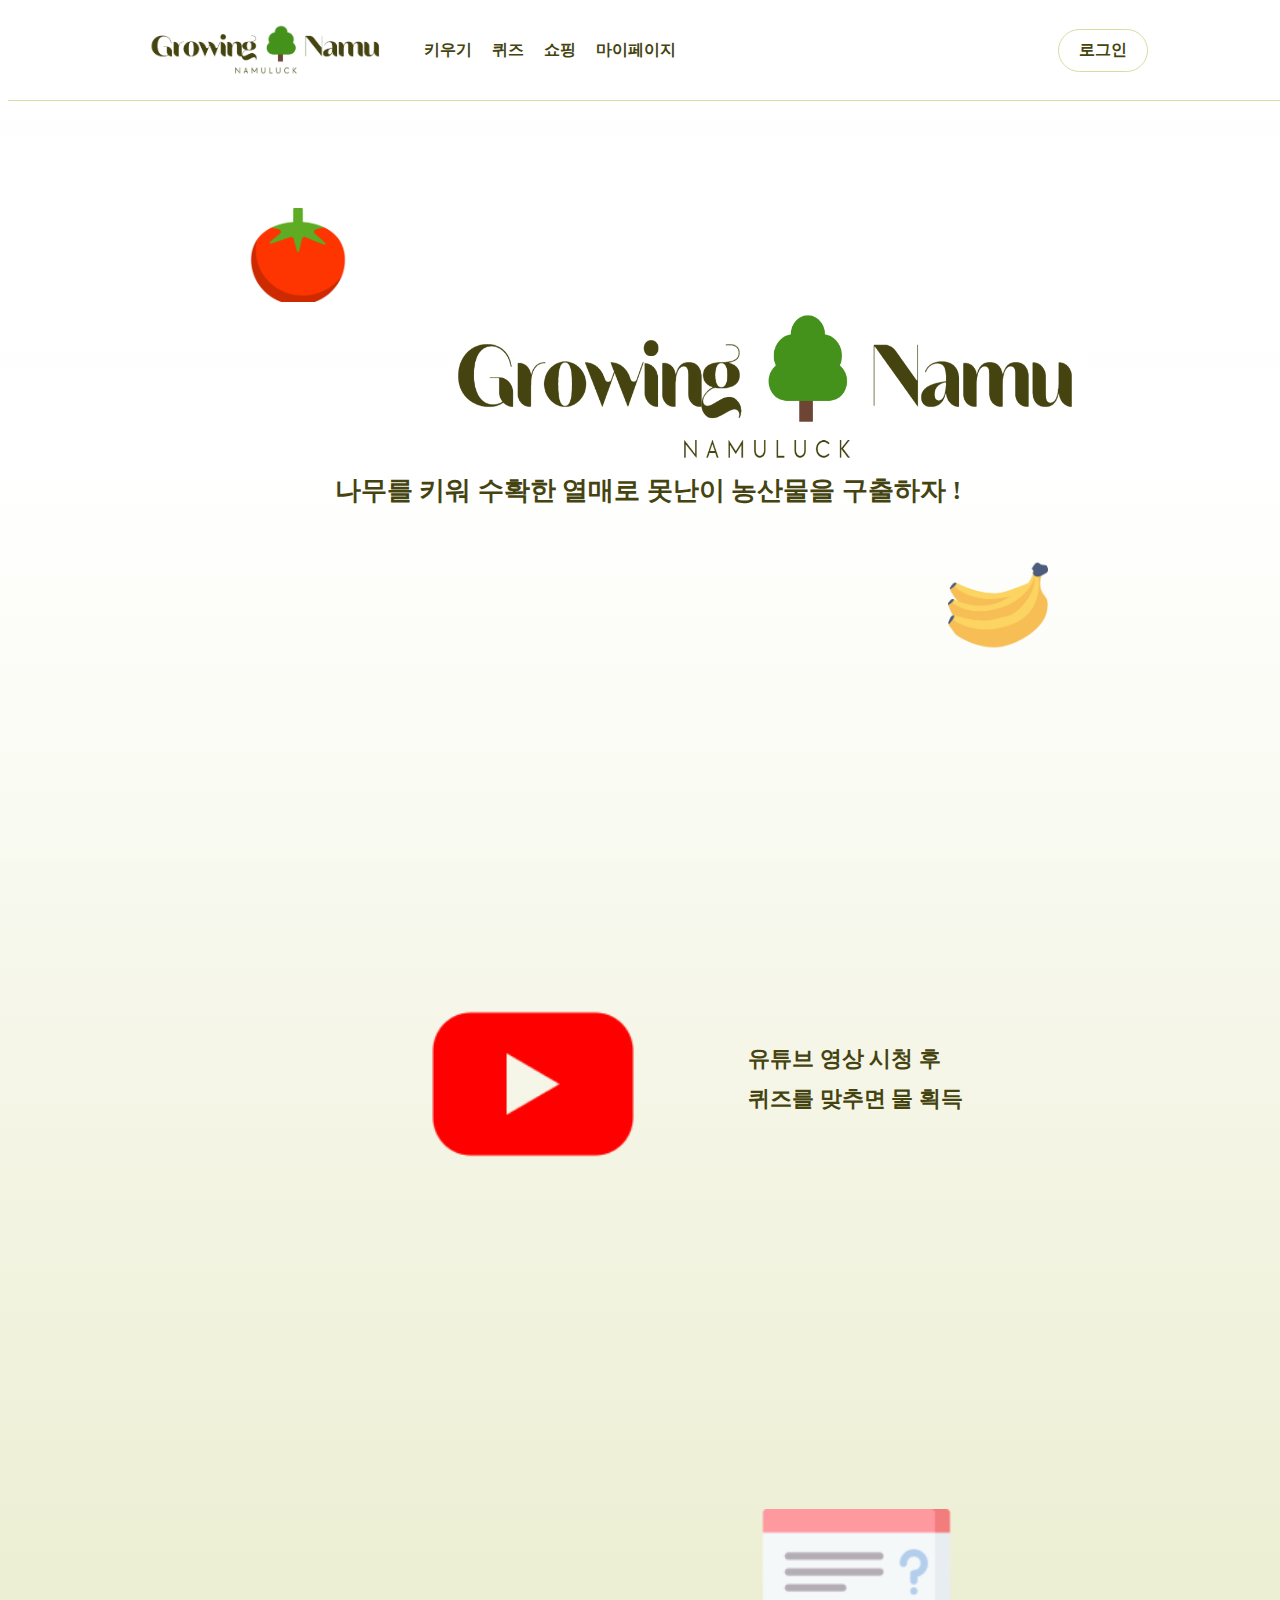
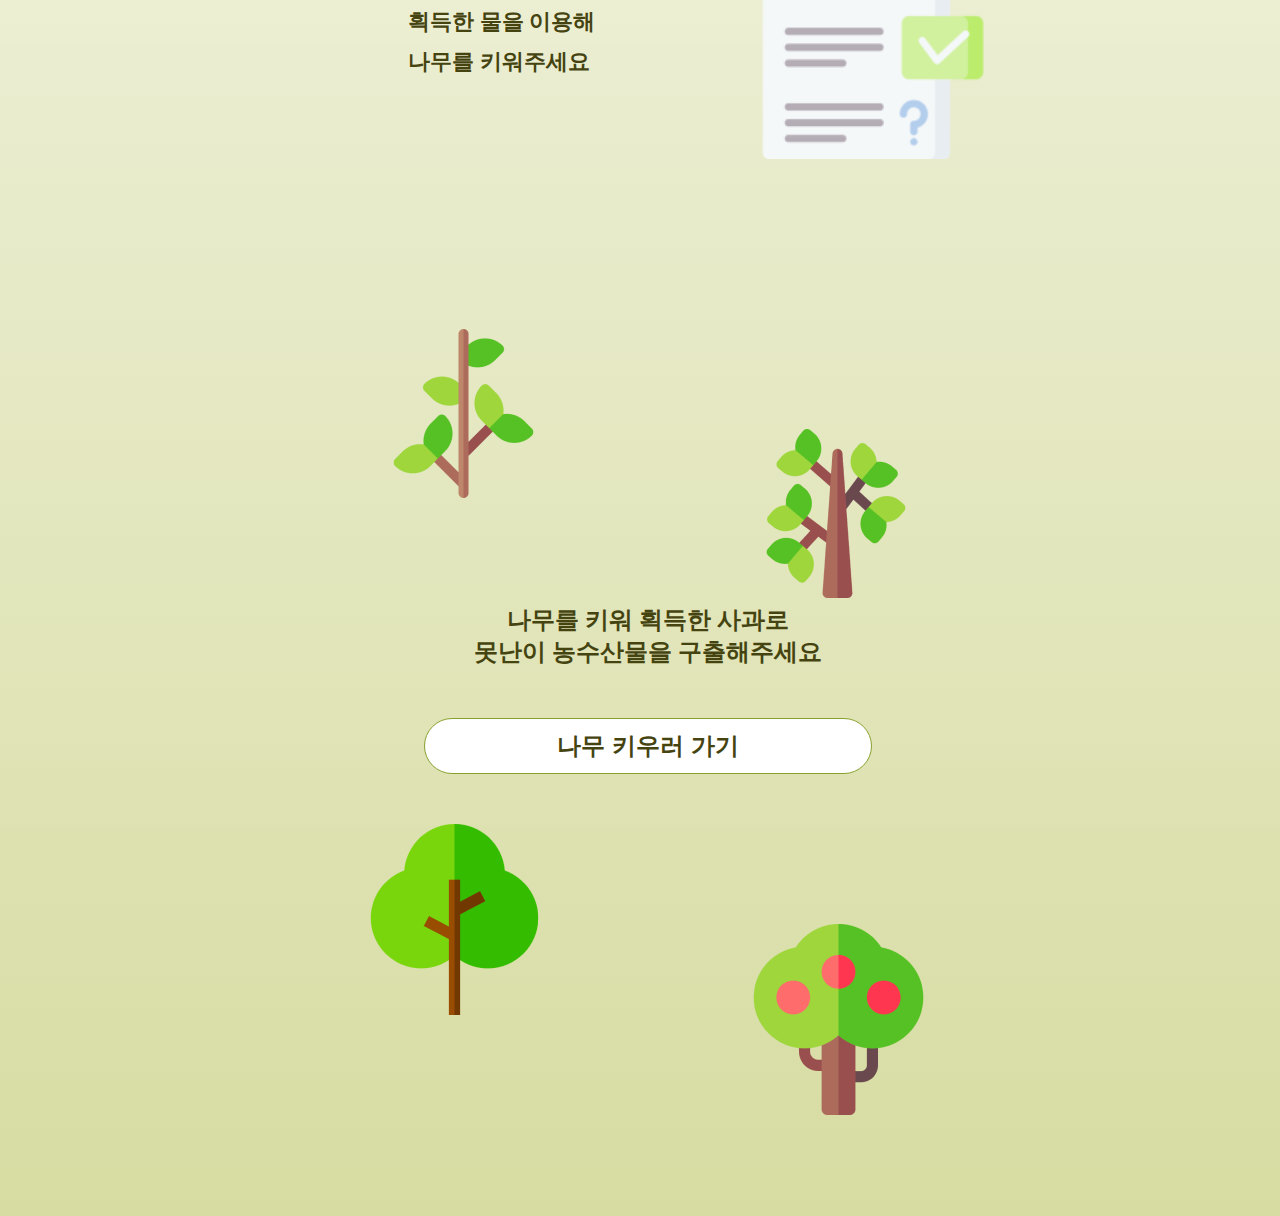
<file: pages/index.html>
<!DOCTYPE html>
<html lang="en">
    <head>
        <meta charset="UTF-8">
        <meta name="viewport" content="width=device-width, initial-scale=1">
        <meta http-equiv="X-UA-Compatible" content="IE=Edge">

        <title>NamuLuck</title>

        <link href="style.css" rel="stylesheet"></li>
    </head>
    
    <body>
    <header>
        <div id="headerArea">
        <div id="headerLeft">
        <input id="logo" type="image" src="../resources/images/logo.png" alt="NamuLuck logo" onclick="location.href='index.html'">
        <nav>
            <ul id = "nav">
              <li><a href="Grow/Grow.html">키우기</a></li>
              <li><a href="Quiz/Quiz.html">퀴즈</a></li>
              <li><a href="Shop/Shop.html">쇼핑</a></li>
              <li><a href="Mypage/Mypage.html">마이페이지</a></li>
            </ul>
          </nav>
        </div>
        <div id="headerRight">
            <button id="loginbtn"><a href="../Login/Login.html">로그인</a></button>
        </div>
        </div>
    </header>

    <div class="content">
        <div class="middle1">
            <img src="../resources/images/tomato.png" alt="tomato">  
            <img src="../resources/images/logo.png" alt="NamuLuck logo">
            <span>나무를 키워 수확한 열매로 못난이 농산물을 구출하자 ! </span>
            <br>
            <img class='banana' src="../resources/images/banana.png" alt="banana">
        </div>

        <div class="middle2">
            
            <section>
                <img class='youtube' src="../resources/images/youtube.png" alt="youtube">  
                <br> 획득한 물을 이용해 </br>
                <br> 나무를 키워주세요 </br>
            </section>

            <aside>
                <br> 유튜브 영상 시청 후 </br>
                <br> 퀴즈를 맞추면 물 획득 </br>
                <img class='quiz' src="../resources/images/quiz.png" alt="quiz">  
            </aside>

        </div>
     


     <footer>
        <img class='tree1' src="../resources/images/tree1.png" alt="tree1">
        <img class='tree2' src="../resources/images/tree2.png" alt="tree2">  
            
        <br> 나무를 키워 획득한 사과로
        <br> 못난이 농수산물을 구출해주세요

        <div 
          class="btn-container">
          <button id="growbtn" type="button"  onclick="location.href='Grow/Grow.html'">나무 키우러 가기</button>
        </div>

        
        <img class='tree3' src="../resources/images/tree3.png" alt="tree3">
        <img class='tree4' src="../resources/images/tree4.png" alt="tree4">

     </footer>

    </div>
    
    </body>
</html>
</file>
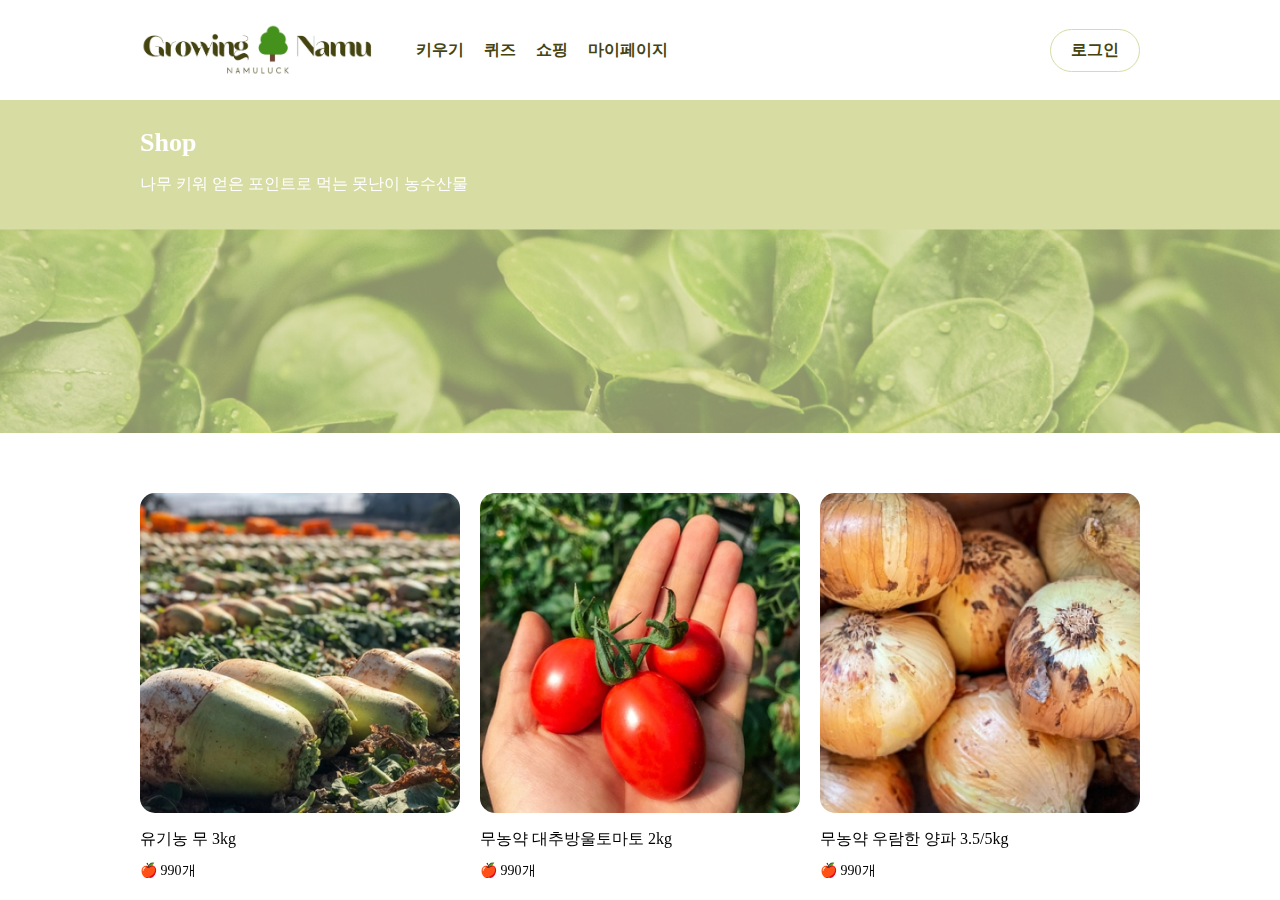
<file: pages/Shop/Shop.html>
<!DOCTYPE html>
<html lang="en">
    <head>
        <meta charset="UTF-8">
        <meta name="viewport" content="width=device-width, initial-scale=1">
        <meta http-equiv="X-UA-Compatible" content="IE=Edge">

        <title>NamuLuck</title>

        <link href="Shop.css" rel="stylesheet"></li>
    </head>
    
    <body>
    <header>
        <div id="headerArea">
        <div id="headerLeft">
        <input id="logo" type="image" src="../../resources/images/logo.png" alt="NamuLuck logo" onclick="location.href='../index.html'">
        <nav>
            <ul id = "nav">
              <li><a href="../Grow/Grow.html">키우기</a></li>
              <li><a href="../Quiz/Quiz.html">퀴즈</a></li>
              <li><a href="../Shop/Shop.html">쇼핑</a></li>
              <li><a href="../Mypage/Mypage.html">마이페이지</a></li>
            </ul>
          </nav>
        </div>
        <div id="headerRight">
            <button id="loginbtn"><a href="../Login/Login.html">로그인</a></button>
        </div>
        </div>
    </header>

    <div class="content">
        <div class="banner">
            <div class="textarea">
                <div id="shop">Shop</div>
                <div id="shop_sub">나무 키워 얻은 포인트로 먹는 못난이 농수산물</div>
            </div>
        </div>

        <div id="products">
            <div id="product">
                <div>
                    <img id="productimg" src="../../resources/images/radish.png" alt="productimg">
                </div>
                <div id="productname">
                    유기농 무 3kg
                </div>
                <div id="productprice">
                    🍎 990개
                </div>
            </div>

            <div id="product">
                <div>
                    <img id="productimg" src="../../resources/images/tomatos.png" alt="productimg">
                </div>
                <div id="productname">
                    무농약 대추방울토마토 2kg
                </div>
                <div id="productprice">
                    🍎 990개
                </div>
            </div>

            <div id="product">
                <div>
                    <img id="productimg" src="../../resources/images/onion.png" alt="productimg">
                </div>
                <div id="productname">
                    무농약 우람한 양파 3.5/5kg
                </div>
                <div id="productprice">
                    🍎 990개
                </div>
            </div>
        </div>

        

    </div>
    
    </body>
</html>
</file>
<file: pages/style.css>
body {
    width: 100%;
    height: 2800px;
    background: linear-gradient(180deg, hwb(0 100% 0%) 0%, rgba(255, 255, 255, 0.98) 0.01%, rgba(255, 255, 255, 0.99) 16.67%,
     #D7DCA2 100%);
}

header {
    position: fixed;
    top: 0;
    width: 100%;
    height: 100px;
    background-color: #fff;
    border-bottom: 1px solid #D7DCA2;
    display: flex;
    justify-content: center;
    align-items: center;
    z-index: 1000; /* 헤더를 다른 요소들 위에 두기 위한 z-index 설정 */
}

#headerArea {
    width: 1000px;
    display: flex;
    justify-content: space-between;
    align-items: center;
}

#headerLeft {
    display: flex;
    align-items: center;
    margin-right: 4px;
}

#logo {
    height: 52px;
}

nav ul {
    list-style: none;
    display: flex;
}

nav li {
    margin-right: 20px;
}

nav a {
    text-decoration: none;
    color: #454411;
    font-weight: bold;
    font-size: 16px;
    display: block;
}

nav a:hover {
    text-decoration: none;
}

#loginbtn {
    display: inline-block;
    padding: 10px 20px;
    font-size: 16px;
    font-weight: bold;
    text-align: center;
    text-decoration: none;
    cursor: pointer;
    border: 1px solid #D7DCA2;
    border-radius: 50px;
    background-color: white;
}

#loginbtn a {
    color: #454411;
    text-decoration: none;
}

body {
    width: 100%;
    height: 2800px;
    background: linear-gradient(180deg, hwb(0 100% 0%) 0%, rgba(255, 255, 255, 0.98) 0.01%, rgba(255, 255, 255, 0.99) 16.67%,
     #D7DCA2 100%);
  }

.header {
  height: 56px;
  display: flex;
  margin-top: 15px;
  font-weight: 500;
  font-size: 14px;
  border: 1px solid #000000;
}

.header img {
  width: 134px;
  height: 33px;
  margin: 12px 0 0 232px;
}


.middle1 {
  font-size: 26px;
  font-style: normal;
  font-weight: 700;
  text-align: center;
  color: #454411;
}

.middle1 img:nth-child(1) {
  width: 100px;
  height: 94px;
  margin : 200px 700px 0 0 ;
}

.middle1 img:nth-child(2) {
  width: 638px;
  height: 157px;
  margin: 0 440px;
}
.middle1 img.banana {
  width: 100px;
  height: 94px;
  margin: 50px 0 0 700px;
}

.middle2 {
  display: flex;
  justify-content: center;
}

section {
  /* width: 700px; */
  height: 900px;
  margin-top: 300px; 
  margin-left: 400px;
  padding-right: 90px;

  font-size: 22px;
  font-style: normal;
  font-weight: 700;
  line-height: 20px;
  color: #454411;

}

aside {
  width: 700px;
  height: 900px;
  margin: 320px 0 0 0 ;
  padding-top: 50px;

  font-size: 22px;
  font-style: normal;
  font-weight: 700;
  line-height: 20px;
  color: #454411;
}

section img.youtube {
  width: 250px;
  height: 250px;
  margin-bottom: 400px;
}

aside img.quiz {
  width: 250px;
  height: 250px;
  margin-top: 400px;
}

footer {
  
  text-align: center;
  font-size: 24px;
  font-style: normal;
  font-weight: 700;
  color: #454411;
}

footer img.tree1 {  
  margin: 0 0 100px 0;
}
footer img.tree2 {
  margin: 0 0 0 200px;
}
footer img.tree3 {
  margin: 0 0 100px 0;
}
footer img.tree4 {
  margin: 100px 0 0 200px;
}

#growbtn {
  margin: 50px 0;
  
  width: 448px;
  height: 56px;
  border-radius: 50px;
  border: 1px solid var(--main2, #89A02E);
  background: var(--white, #FFF);
  padding: 10px 20px;
  font-size: 24px;
  color: #454411;
  font-weight: 700;
  cursor: pointer;
}
</file>
<file: pages/Shop/Shop.css>
body, html {
    height: 100%;
    margin: 0;
}

body {
    display: flex;
    justify-content: center;
    align-items: center;
    color: #454411;
}

header {
    position: fixed;
    top: 0;
    width: 100%;
    height: 100px;
    background-color: #fff;
    border-bottom: 1px solid #D7DCA2;
    display: flex;
    justify-content: center;
    align-items: center;
    z-index: 1000; /* 헤더를 다른 요소들 위에 두기 위한 z-index 설정 */
}

#headerArea {
    width: 1000px;
    display: flex;
    justify-content: space-between;
    align-items: center;
}

#headerLeft {
    display: flex;
    align-items: center;
    margin-right: 4px;
}

#logo {
    height: 52px;
}

nav ul {
    list-style: none;
    display: flex;
}

nav li {
    margin-right: 20px;
}

nav a {
    text-decoration: none;
    color: #454411;
    font-weight: bold;
    font-size: 16px;
    display: block;
}

nav a:hover {
    text-decoration: none;
}

#loginbtn {
    display: inline-block;
    padding: 10px 20px;
    font-size: 16px;
    font-weight: bold;
    text-align: center;
    text-decoration: none;
    cursor: pointer;
    border: 1px solid #D7DCA2;
    border-radius: 50px;
    background-color: white;
}

#loginbtn a {
    color: #454411;
    text-decoration: none;
}

.content {
    width: 100%;
    margin-top: 100px;
    height: calc(100vh - 100px); 
    color: #ffffff;
    text-align: center;
    padding: 20px;
    position: fixed;
    bottom: 0;
    display: flex;
    flex-direction: column;
    justify-content: center;
    align-items: center;
}

.banner {
    width: 100%;
    height: 340px;
    background-image: url(../../resources/images/shopbg.png);
    background-size: cover;
    background-position: center;
    background-repeat: no-repeat;
    color: #ffffff;
    text-align: center;
    display: flex;
    justify-content: center;
    margin-top: 20px;
}

.textarea {
    width: 1000px;   
}

#shop {
    font-size: 26px;
    font-weight: bold;
    text-align: left;
    margin-top: 28px;
    position: relative;
}

#shop_sub {
    font-size: 16px;
    text-align: left;
    margin-top: 16px;
    position: relative;
}

#products {
    width: 1000px;
    display: flex;
    justify-content: space-between;
    gap: 12px;
    margin-top: 60px;
    color: black;
}

#product {
    width: 320px;
    display: flex;
    flex-direction: column;
    justify-content: flex-start;
    color: black;
    gap: 12px;
}

#productimg {
    border-radius: 15px;
    width: 320px;
}

#productname {
    text-align: left;
    font-size: 16px;
}

#productprice {
    text-align: left;
    font-size: 14px;
}
</file>
